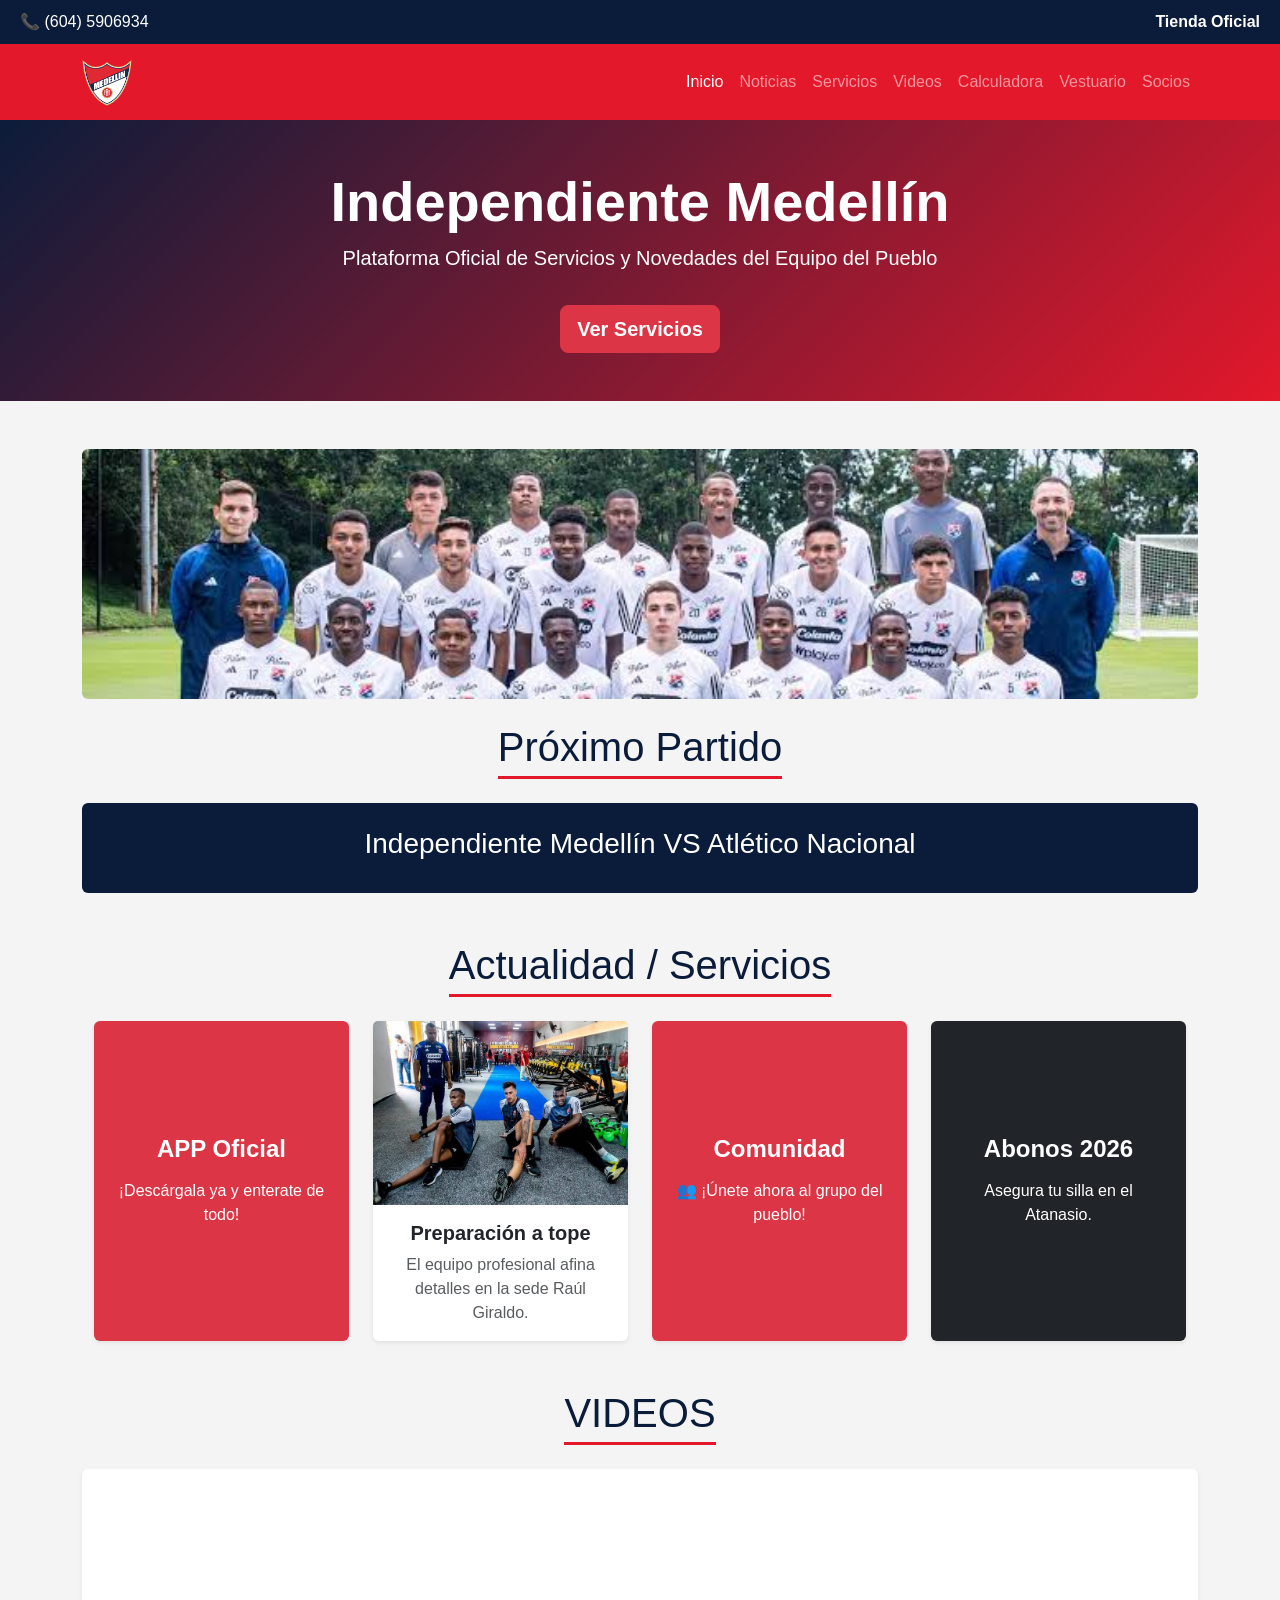
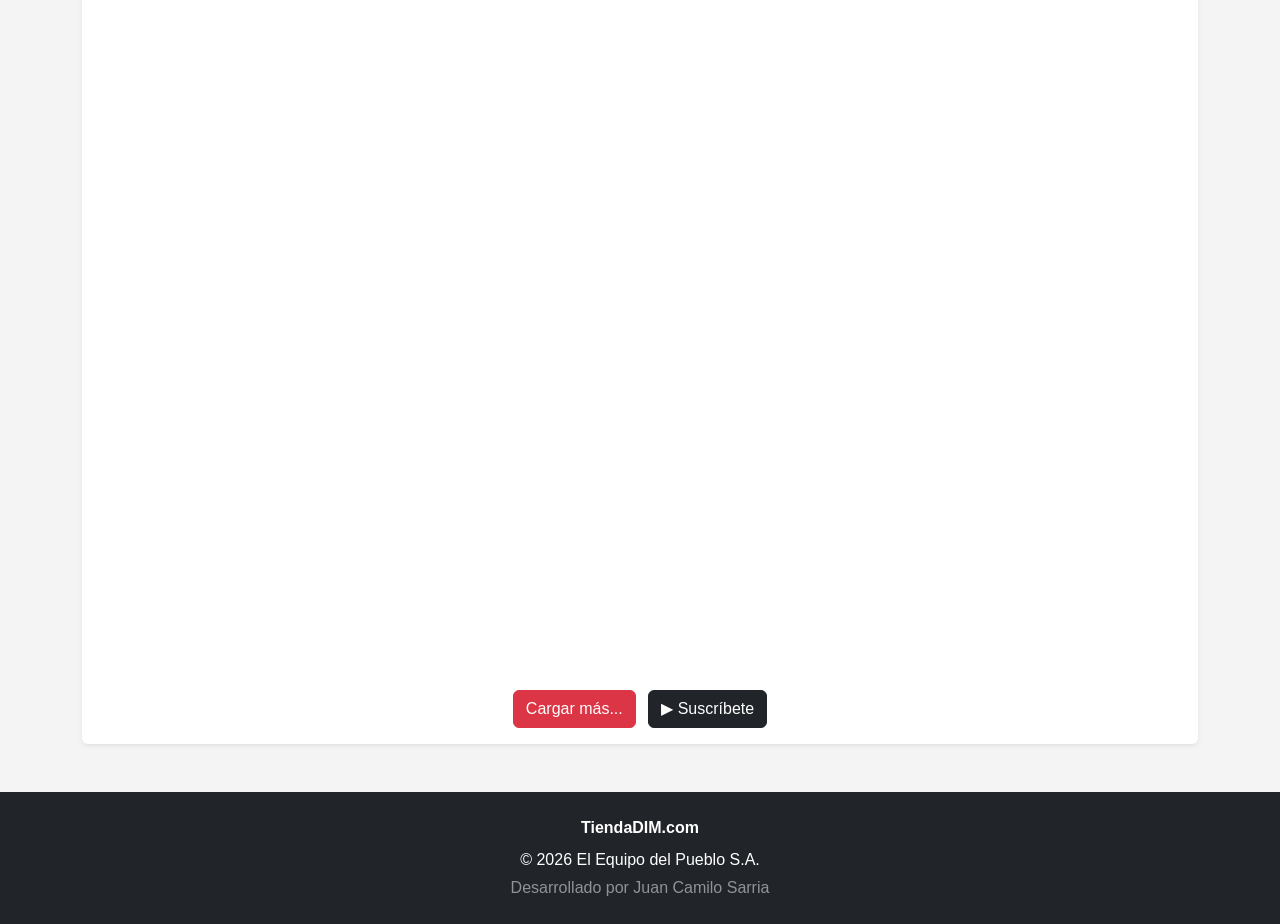
<file: Pagnina Medallo/html/index.html>
<!DOCTYPE html>
<html lang="es">
<head>
    <meta charset="UTF-8">
    <meta name="viewport" content="width=device-width, initial-scale=1.0">
    <title>DIM Oficial - El Equipo del Pueblo</title>
    
    <!-- Librería Bootstrap 5 CDN (Obligatoria según taller) -->
    <link href="https://cdn.jsdelivr.net/npm/bootstrap@5.3.3/dist/css/bootstrap.min.css" rel="stylesheet">
    <link rel="stylesheet" href="../css/style.css">
</head>
<body>

    <!-- Contacto Superior -->
    <div class="contacto">
        <span class="telefono">📞 (604) 5906934</span>
        <a href="https://tiendadim.com/" target="_blank">Tienda Oficial</a>
    </div>

    <!-- Navegación Responsiva con Menú Hamburguesa en móvil (<992px) -->
    <nav class="navbar navbar-expand-lg navbar-dark nav-dim sticky-top">
        <div class="container">
            <a class="navbar-brand" href="#">
                <img src="../img/EscudoNuevo2026.png" alt="Escudo DIM" class="logo">
            </a>
            
            <button class="navbar-toggler" type="button" data-bs-toggle="collapse" data-bs-target="#menuPrincipal">
                <span class="navbar-toggler-icon"></span>
            </button>
            
            <div class="collapse navbar-collapse" id="menuPrincipal">
                <ul class="navbar-nav ms-auto">
                    <li class="nav-item"><a class="nav-link active" href="#inicio">Inicio</a></li>
                    <li class="nav-item"><a class="nav-link" href="#noticias">Noticias</a></li>
                    <li class="nav-item"><a class="nav-link" href="#servicios">Servicios</a></li>
                    <li class="nav-item"><a class="nav-link" href="#videos">Videos</a></li>
                    <li class="nav-item"><a class="nav-link" href="../html/Calculadora.html">Calculadora</a></li>
                    <li class="nav-item"><a class="nav-link" href="../html/Inventario.html">Vestuario</a></li>
                    <li class="nav-item"><a class="nav-link" href="socio.html">Socios</a></li>
                    
                </ul>
            </div>
        </div>
    </nav>

    <!-- Hero Section (Sección Principal) -->
    <section id="inicio" class="hero-section py-5 text-center text-white">
        <div class="container">
            <h1 class="display-4 fw-bold">Independiente Medellín</h1>
            <p class="lead">Plataforma Oficial de Servicios y Novedades del Equipo del Pueblo</p>
            <a href="#servicios" class="btn btn-danger btn-lg mt-3 fw-bold">Ver Servicios</a>
        </div>
    </section>

    <main class="container my-5">
      
        <!-- Banner Principal -->
        <div class="row mb-4">
            <div class="col-12">
                <img src="../img/images (2).jpg" alt="La Cantera DIM" class="banner img-fluid rounded">
            </div>
        </div>
       
        <!-- Próximo Partido -->
        <section class="seccion text-center mb-5">
            <h2>Próximo Partido</h2>
            <div class="marcador p-4 rounded mt-3">
                <h3>Independiente Medellín VS Atlético Nacional</h3>
            </div>
        </section>

        <!-- SECCIÓN DE SERVICIOS -->
        <section id="servicios" class="seccion text-center mb-5">
            <h2 class="mb-4">Actualidad / Servicios</h2>
            
            <div class="container">
                <div class="row g-4">
                    <!-- Tarjeta 1: APP Oficial -->
                    <div class="col-12 col-md-6 col-lg-3">
                        <div class="card h-100 shadow-sm border-0 bg-danger text-white">
                            <div class="card-body d-flex flex-column justify-content-center text-center p-4">
                                <h3 class="h4 fw-bold">APP Oficial</h3>
                                <p class="card-text mt-2">¡Descárgala ya y enterate de todo!</p>
                            </div>
                        </div>
                    </div>

                    <!-- Tarjeta 2: Entrenamiento -->
                    <div class="col-12 col-md-6 col-lg-3">
                        <div class="card h-100 shadow-sm border-0">
                            <img src="../img/images (1).jpg" class="card-img-top" alt="Entrenamiento DIM">
                            <div class="card-body d-flex flex-column justify-content-between text-center">
                                <h3 class="h5 fw-bold text-dark">Preparación a tope</h3>
                                <p class="card-text text-muted">El equipo profesional afina detalles en la sede Raúl Giraldo.</p>
                            </div>
                        </div>
                    </div>

                    <!-- Tarjeta 3: Comunidad -->
                    <div class="col-12 col-md-6 col-lg-3">
                        <div class="card h-100 shadow-sm border-0 bg-danger text-white">
                            <div class="card-body d-flex flex-column justify-content-center text-center p-4">
                                <h3 class="h4 fw-bold">Comunidad</h3>
                                <p class="card-text mt-2">👥 ¡Únete ahora al grupo del pueblo!</p>
                            </div>
                        </div>
                    </div>

                    <!-- Tarjeta 4: Tienda/Abonos -->
                    <div class="col-12 col-md-6 col-lg-3">
                        <div class="card h-100 shadow-sm border-0 bg-dark text-white">
                            <div class="card-body d-flex flex-column justify-content-center text-center p-4">
                                <h3 class="h4 fw-bold">Abonos 2026</h3>
                                <p class="card-text mt-2">Asegura tu silla en el Atanasio.</p>
                            </div>
                        </div>
                    </div>
                </div>
            </div>
        </section>

        <!-- Videos -->
        <section id="videos" class="seccion mb-5 text-center">
            <h2>VIDEOS</h2>
            <div class="contenedor-videos p-3 rounded shadow-sm bg-white mt-3">
                <div class="video-principal mb-3">
                    <iframe src="https://www.youtube.com/embed/Z_X-hQxXvXo" title="Presentación Juan Fernando Quintero" frameborder="0" allowfullscreen></iframe>
                </div>

                <div class="row g-2">
                    <div class="col-6 col-md-3">
                        <iframe src="https://www.youtube.com/embed/Z_X-hQxXvXo" class="w-100" style="aspect-ratio: 16/9;" frameborder="0" allowfullscreen></iframe>
                    </div>
                    <div class="col-6 col-md-3">
                        <iframe src="https://www.youtube.com/embed/Z_X-hQxXvXo" class="w-100" style="aspect-ratio: 16/9;" frameborder="0" allowfullscreen></iframe>
                    </div>
                    <div class="col-6 col-md-3">
                        <iframe src="https://www.youtube.com/embed/Z_X-hQxXvXo" class="w-100" style="aspect-ratio: 16/9;" frameborder="0" allowfullscreen></iframe>
                    </div>
                    <div class="col-6 col-md-3">
                        <iframe src="https://www.youtube.com/embed/Z_X-hQxXvXo" class="w-100" style="aspect-ratio: 16/9;" frameborder="0" allowfullscreen></iframe>
                    </div>
                </div>

                <div class="botones-video mt-3">
                    <button class="btn btn-danger me-2">Cargar más...</button>
                    <button class="btn btn-dark">▶ Suscríbete</button>
                </div>
            </div>
        </section>
    </main>

    <footer class="bg-dark text-white text-center py-4 mt-5">
        <div class="container">
            <a href="https://tiendadim.com/" target="_blank" class="text-white text-decoration-none fw-bold d-block mb-2">TiendaDIM.com</a>
            <p class="mb-1">© 2026 El Equipo del Pueblo S.A.</p>
            <p class="mb-0 text-white-50">Desarrollado por Juan Camilo Sarria</p>
        </div>
    </footer>


    <script src="https://cdn.jsdelivr.net/npm/bootstrap@5.3.3/dist/js/bootstrap.bundle.min.js"></script>

    <script src="../js/Java.js"></script>

</body>
</html>
</file>
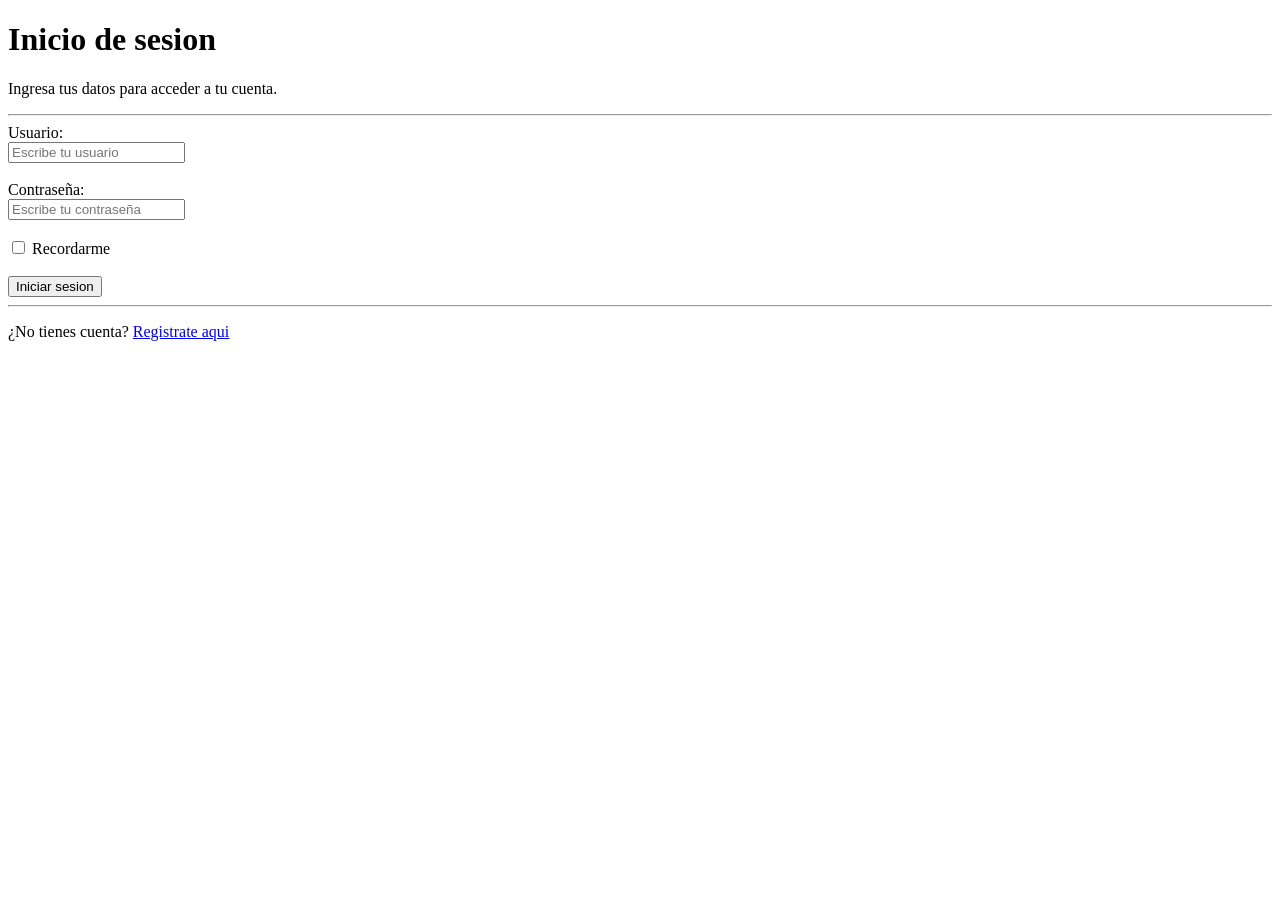
<file: Pagina Graficas/Login.html>
<!DOCTYPE html>
<html lang="en">
<head>
    <meta charset="UTF-8">
    <meta name="viewport" content="width=device-width, initial-scale=1.0">
    <title>Login</title>
</head>

<!DOCTYPE html>
<html lang="es">
<head>
    <meta charset="UTF-8">
    <meta name="viewport" content="width=device-width, initial-scale=1.0">
    <title>Inicio de sesion</title>
</head>
<body>

<h1>Inicio de sesion</h1>
<p>Ingresa tus datos para acceder a tu cuenta.</p>

<hr>

<form action="Pagina Graficas.html" method="get">
    <label for="usuario">Usuario:</label>
    <br>
    <input type="text" id="usuario" name="usuario" placeholder="Escribe tu usuario">

    <br>
    <br>

    <label for="password">Contraseña:</label>
    <br>
    <input type="password" id="password" name="password" placeholder="Escribe tu contraseña">

    <br>
    <br>

    <input type="checkbox" id="recordar" name="recordar">
    <label for="recordar">Recordarme</label>

    <br>
    <br>

    <button type="submit">Iniciar sesion</button>
</form>

<hr>

<p>¿No tienes cuenta? <a href="Registro.html">Registrate aqui</a></p>

</body>
</html>
</file>
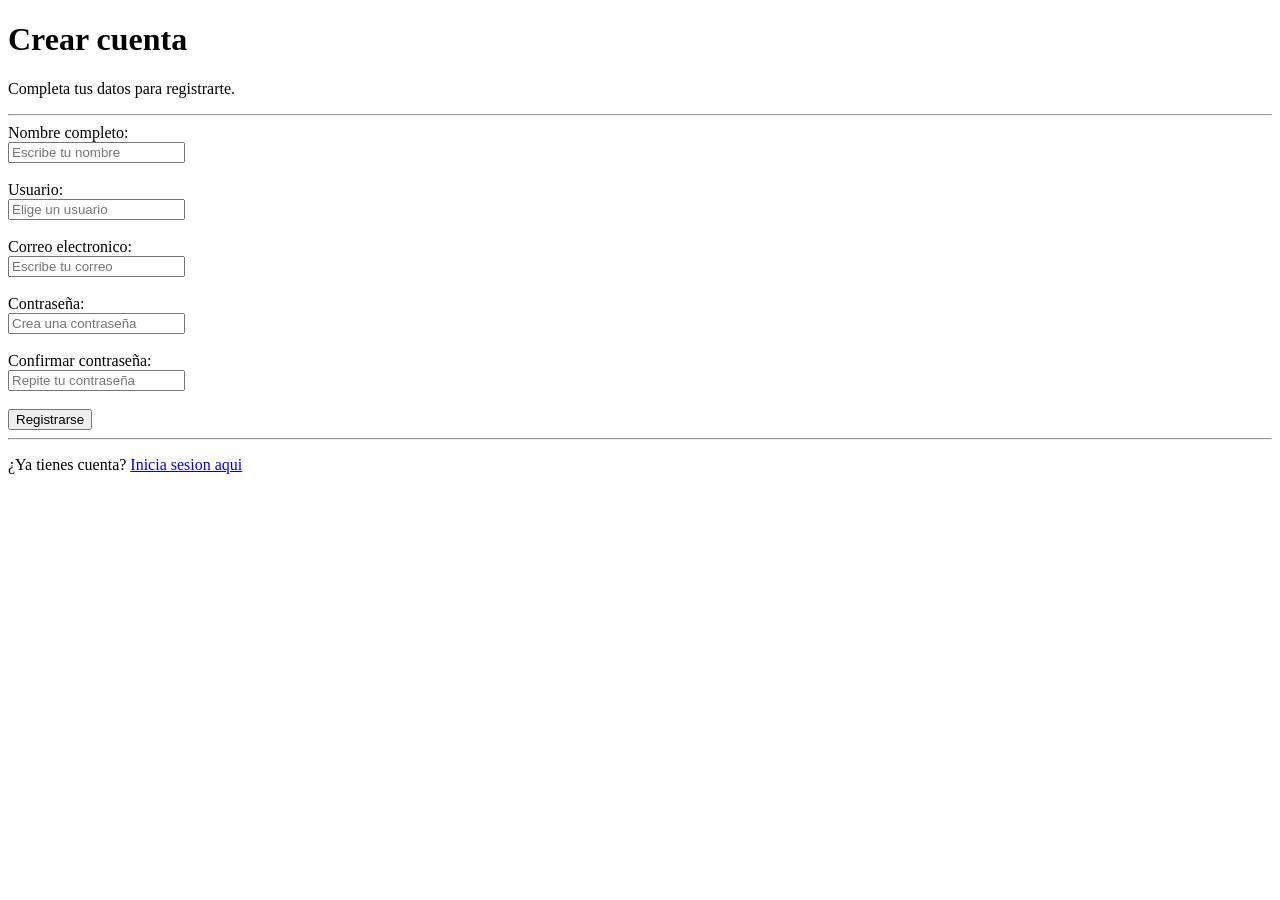
<file: Pagina Graficas/Registro.html>
<!DOCTYPE html>
<html lang="en">
<head>
    <meta charset="UTF-8">
    <meta name="viewport" content="width=device-width, initial-scale=1.0">
    <title>Document</title>
</head>
<body>
    <!DOCTYPE html>
<html lang="es">
<head>
    <meta charset="UTF-8">
    <meta name="viewport" content="width=device-width, initial-scale=1.0">
    <title>Registrarse</title>
</head>

<!DOCTYPE html>

<h1>Crear cuenta</h1>
<p>Completa tus datos para registrarte.</p>

<hr>

<form action="https://api.web3forms.com/submit" method="POST">
    <input type="hidden" name="access_key" value="9f4c6eeb-5a91-4ac0-b427-4c4e11591c02">

    <label for="nombre">Nombre completo:</label>
    <br>
    <input type="text" id="nombre" name="nombre" placeholder="Escribe tu nombre" required>

    <br>
    <br>

    <label for="usuario">Usuario:</label>
    <br>
    <input type="text" id="usuario" name="usuario" placeholder="Elige un usuario" required>

    <br>
    <br>

    <label for="correo">Correo electronico:</label>
    <br>
    <input type="email" id="correo" name="email" placeholder="Escribe tu correo" required>

    <br>
    <br>

    <label for="password">Contraseña:</label>
    <br>
    <input type="password" id="password" name="password" placeholder="Crea una contraseña" required>

    <br>
    <br>

    <label for="password2">Confirmar contraseña:</label>
    <br>
    <input type="password" id="password2" name="password2" placeholder="Repite tu contraseña" required>

    <br>
    <br>

    <button type="submit">Registrarse</button>
</form>

<hr>

<p>¿Ya tienes cuenta? <a href="login.html">Inicia sesion aqui</a></p>

</body>
</html>

</body>
</html>
</file>
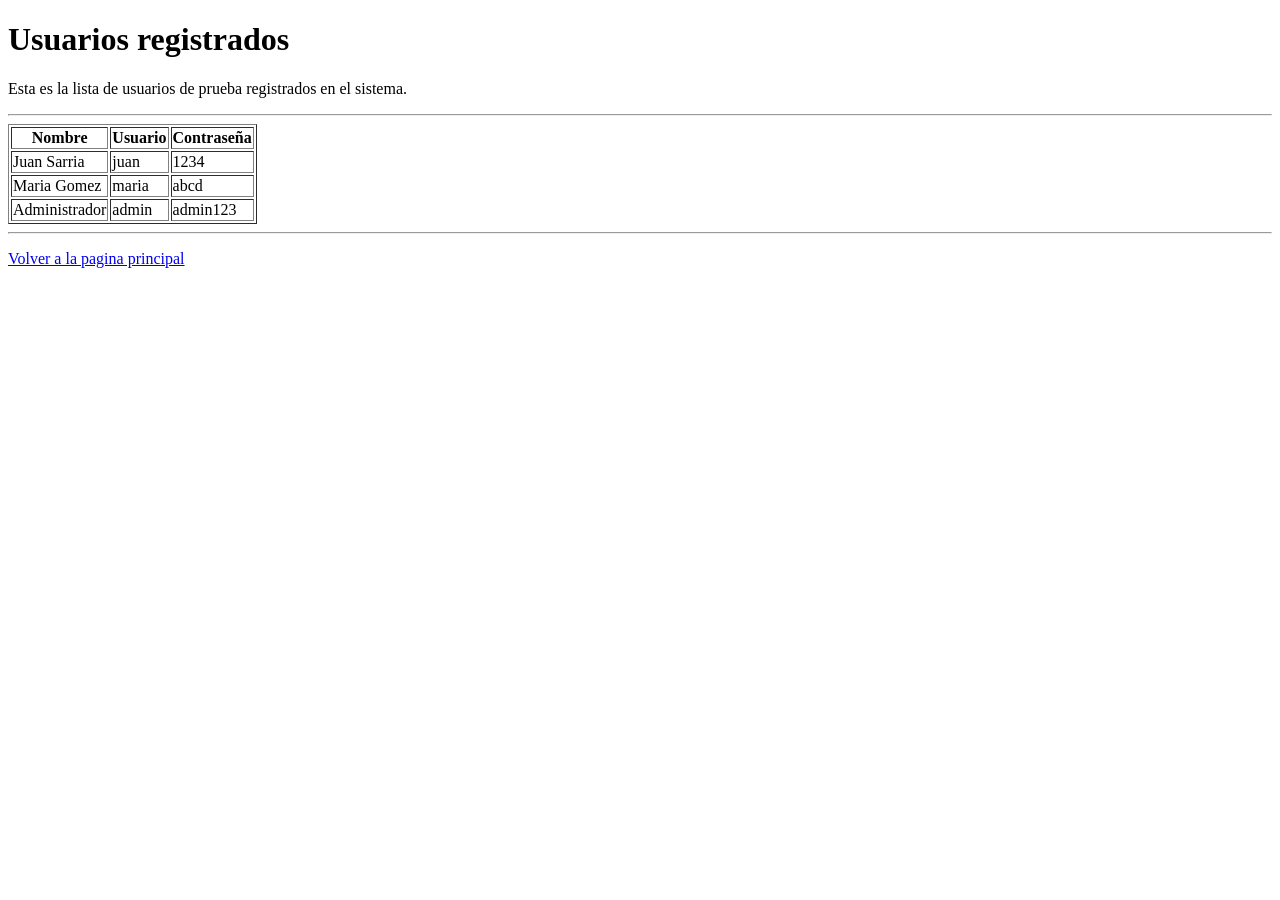
<file: Pagina Graficas/Usuarios Registrados.html>
<!DOCTYPE html>
<html lang="en">
<head>
    <meta charset="UTF-8">
    <meta name="viewport" content="width=device-width, initial-scale=1.0">
    <title>Document</title>
</head>
<body>
    <!DOCTYPE html>
<html lang="es">
<head>
    <meta charset="UTF-8">
    <meta name="viewport" content="width=device-width, initial-scale=1.0">
    <title>Inicio de sesion</title>
</head>
<body>

<!DOCTYPE html>
<html lang="es">
<head>
    <meta charset="UTF-8">
    <meta name="viewport" content="width=device-width, initial-scale=1.0">
    <title>Usuarios registrados</title>



<h1>Usuarios registrados</h1>
<p>Esta es la lista de usuarios de prueba registrados en el sistema.</p>

<hr>

<table border="1">
    <tr>
        <th>Nombre</th>
        <th>Usuario</th>
        <th>Contraseña</th>
    </tr>
    <tr>
        <td>Juan Sarria</td>
        <td>juan</td>
        <td>1234</td>
    </tr>
    <tr>
        <td>Maria Gomez</td>
        <td>maria</td>
        <td>abcd</td>
    </tr>
    <tr>
        <td>Administrador</td>
        <td>admin</td>
        <td>admin123</td>
    </tr>
</table>

<hr>

<p><a href="Pagina Graficas.html">Volver a la pagina principal</a></p>


</body>
</html>
</file>
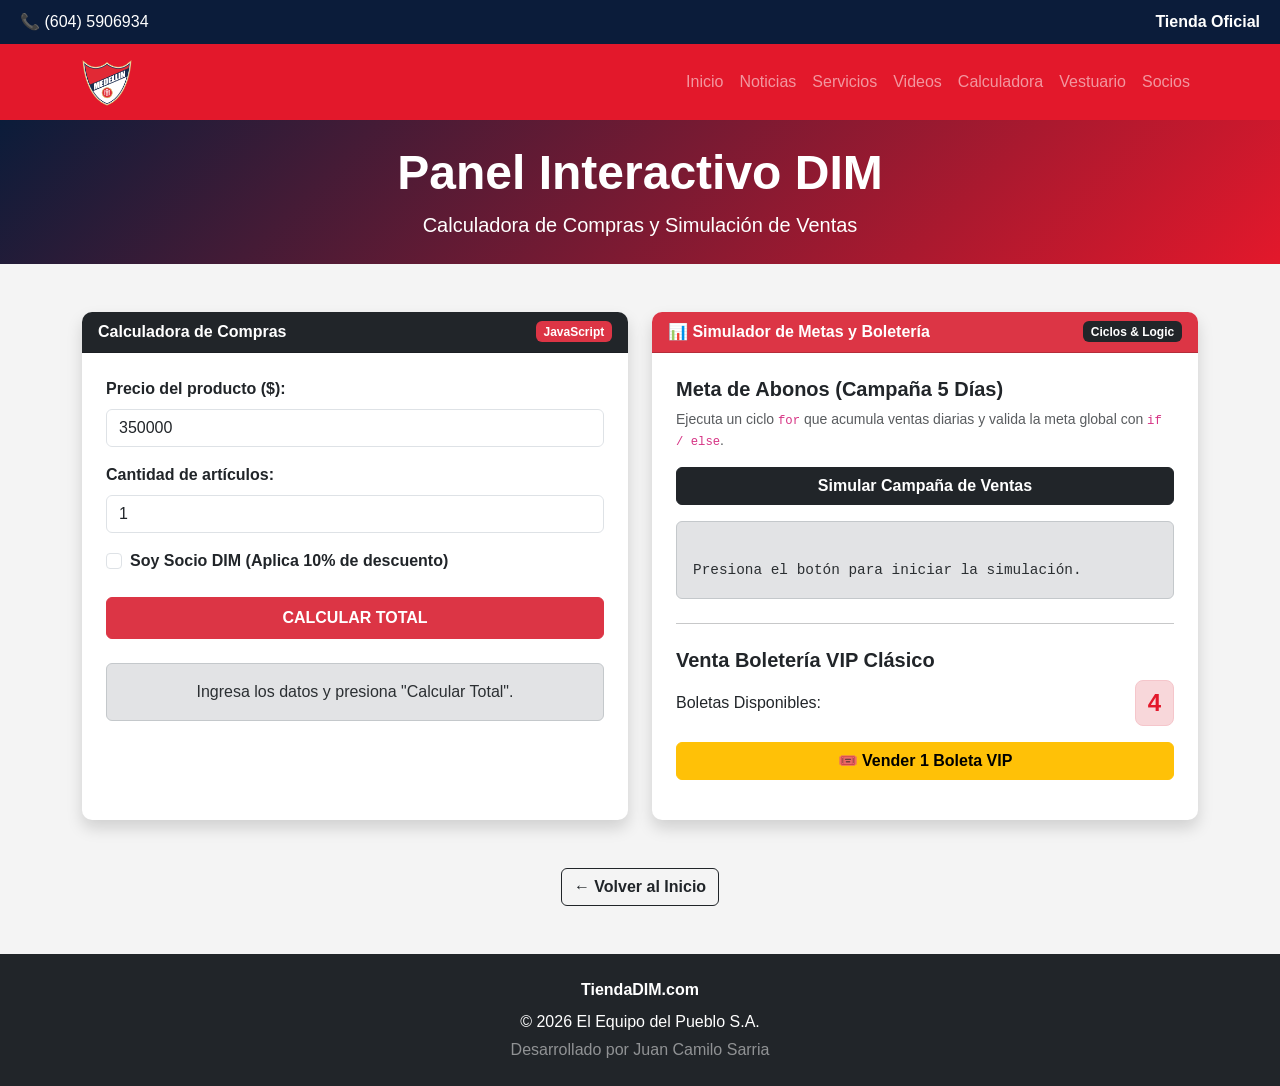
<file: Pagnina Medallo/html/Calculadora.html>
<!DOCTYPE html>
<html lang="es">
<head>
    <meta charset="UTF-8">
    <meta name="viewport" content="width=device-width, initial-scale=1.0">
    <title>Calculadora Interactiva - DIM</title>
    
    <!-- Bootstrap 5 CDN -->
    <link href="https://cdn.jsdelivr.net/npm/bootstrap@5.3.3/dist/css/bootstrap.min.css" rel="stylesheet">
    <link rel="stylesheet" href="../css/style.css">
    <link rel="stylesheet" href="../css/Calculadora.css">
</head>
<body>

    <!-- Contacto Superior -->
    <div class="contacto">
        <span class="telefono">📞 (604) 5906934</span>
        <a href="https://tiendadim.com/" target="_blank">Tienda Oficial</a>
    </div>

    <!-- Navegación Responsiva con Menú Hamburguesa -->
    <nav class="navbar navbar-expand-lg navbar-dark nav-dim sticky-top">
        <div class="container">
            <a class="navbar-brand" href="index.html">
                <img src="../img/EscudoNuevo2026.png" alt="Escudo DIM" class="logo">
            </a>
            
            <button class="navbar-toggler" type="button" data-bs-toggle="collapse" data-bs-target="#menuPrincipal">
                <span class="navbar-toggler-icon"></span>
            </button>
            
            <div class="collapse navbar-collapse" id="menuPrincipal">
                <ul class="navbar-nav ms-auto">
                    <li class="nav-item"><a class="nav-link" href="index.html">Inicio</a></li>
                    <li class="nav-item"><a class="nav-link" href="index.html#noticias">Noticias</a></li>
                    <li class="nav-item"><a class="nav-link" href="index.html#servicios">Servicios</a></li>
                    <li class="nav-item"><a class="nav-link" href="index.html#videos">Videos</a></li>
                    <li class="nav-item"><a class="nav-link" href="../html/Calculadora.html">Calculadora</a></li>
                    <li class="nav-item"><a class="nav-link" href="../html/Inventario.html">Vestuario</a></li>
                    <li class="nav-item"><a class="nav-link" href="socio.html">Socios</a></li>
                </ul>
            </div>
        </div>
    </nav>

    <!-- Encabezado de la Sección -->
    <section class="hero-section py-4 text-center text-white">
        <div class="container">
            <h1 class="display-5 fw-bold">Panel Interactivo DIM</h1>
            <p class="lead mb-0">Calculadora de Compras y Simulación de Ventas</p>
        </div>
    </section>

    <main class="container my-5">
        <div class="row g-4">
            
            <!-- 1. Tarjeta Calculadora de Tienda y Abonos -->
            <div class="col-12 col-lg-6">
                <div class="card shadow border-0 h-100 panel-card">
                    <div class="card-header bg-dark text-white fw-bold d-flex justify-content-between align-items-center">
                        <span>Calculadora de Compras</span>
                        <span class="badge bg-danger">JavaScript</span>
                    </div>
                    <div class="card-body p-4">
                        <div class="mb-3">
                            <label for="precioInput" class="form-label fw-semibold">Precio del producto ($):</label>
                            <input type="number" id="precioInput" class="form-control" value="350000" min="0">
                        </div>
                        
                        <div class="mb-3">
                            <label for="cantidadInput" class="form-label fw-semibold">Cantidad de artículos:</label>
                            <input type="number" id="cantidadInput" class="form-control" value="1" min="1">
                        </div>
                        
                        <div class="form-check mb-4">
                            <input class="form-check-input" type="checkbox" id="socioCheck">
                            <label class="form-check-label fw-semibold" for="socioCheck">
                                Soy Socio DIM (Aplica 10% de descuento)
                            </label>
                        </div>
                        
                        <button class="btn btn-danger w-100 py-2 fw-bold text-uppercase" onclick="ejecutarCalculadora()">
                            Calcular Total
                        </button>
                        
                        <div id="resultadoCalculadora" class="alert alert-secondary mt-4 mb-0 text-center">
                            Ingresa los datos y presiona "Calcular Total".
                        </div>
                    </div>
                </div>
            </div>

            <!-- 2. Tarjeta Simulador de Campaña y Boletas VIP -->
            <div class="col-12 col-lg-6">
                <div class="card shadow border-0 h-100 panel-card">
                    <div class="card-header bg-danger text-white fw-bold d-flex justify-content-between align-items-center">
                        <span>📊 Simulador de Metas y Boletería</span>
                        <span class="badge bg-dark">Ciclos & Logic</span>
                    </div>
                    <div class="card-body p-4">
                        <h5 class="fw-bold text-dark">Meta de Abonos (Campaña 5 Días)</h5>
                        <p class="text-muted small">Ejecuta un ciclo <code>for</code> que acumula ventas diarias y valida la meta global con <code>if / else</code>.</p>
                        
                        <button class="btn btn-dark w-100 mb-3 fw-bold" onclick="simularCampana()">
                            Simular Campaña de Ventas
                        </button>
                        
                        <div id="resultadoCampana" class="alert alert-secondary text-preline mb-4" style="white-space: pre-line;">
                            Presiona el botón para iniciar la simulación.
                        </div>

                        <hr class="my-4">

                        <h5 class="fw-bold text-dark">Venta Boletería VIP Clásico</h5>
                        <div class="d-flex align-items-center justify-content-between mb-3">
                            <span>Boletas Disponibles:</span>
                            <span id="boletasDisponibles" class="badge-boletas">4</span>
                        </div>
                        
                        <button class="btn btn-warning w-100 fw-bold" id="btnVender" onclick="venderBoleta()">
                            🎟️ Vender 1 Boleta VIP
                        </button>
                        
                        <div id="resultadoBoletas" class="mt-3 text-center fw-bold"></div>
                    </div>
                </div>
            </div>

        </div>
        
        <!-- Botón para regresar -->
        <div class="text-center mt-5">
            <a href="index.html" class="btn btn-outline-dark fw-bold">← Volver al Inicio</a>
        </div>
    </main>

    <footer class="bg-dark text-white text-center py-4 mt-5">
        <div class="container">
            <a href="https://tiendadim.com/" target="_blank" class="text-white text-decoration-none fw-bold d-block mb-2">TiendaDIM.com</a>
            <p class="mb-1">© 2026 El Equipo del Pueblo S.A.</p>
            <p class="mb-0 text-white-50">Desarrollado por Juan Camilo Sarria</p>
        </div>
    </footer>

    <script src="https://cdn.jsdelivr.net/npm/bootstrap@5.3.3/dist/js/bootstrap.bundle.min.js"></script>
    <script src="../js/Calculadora.js"></script>
</body>
</html>
</file>
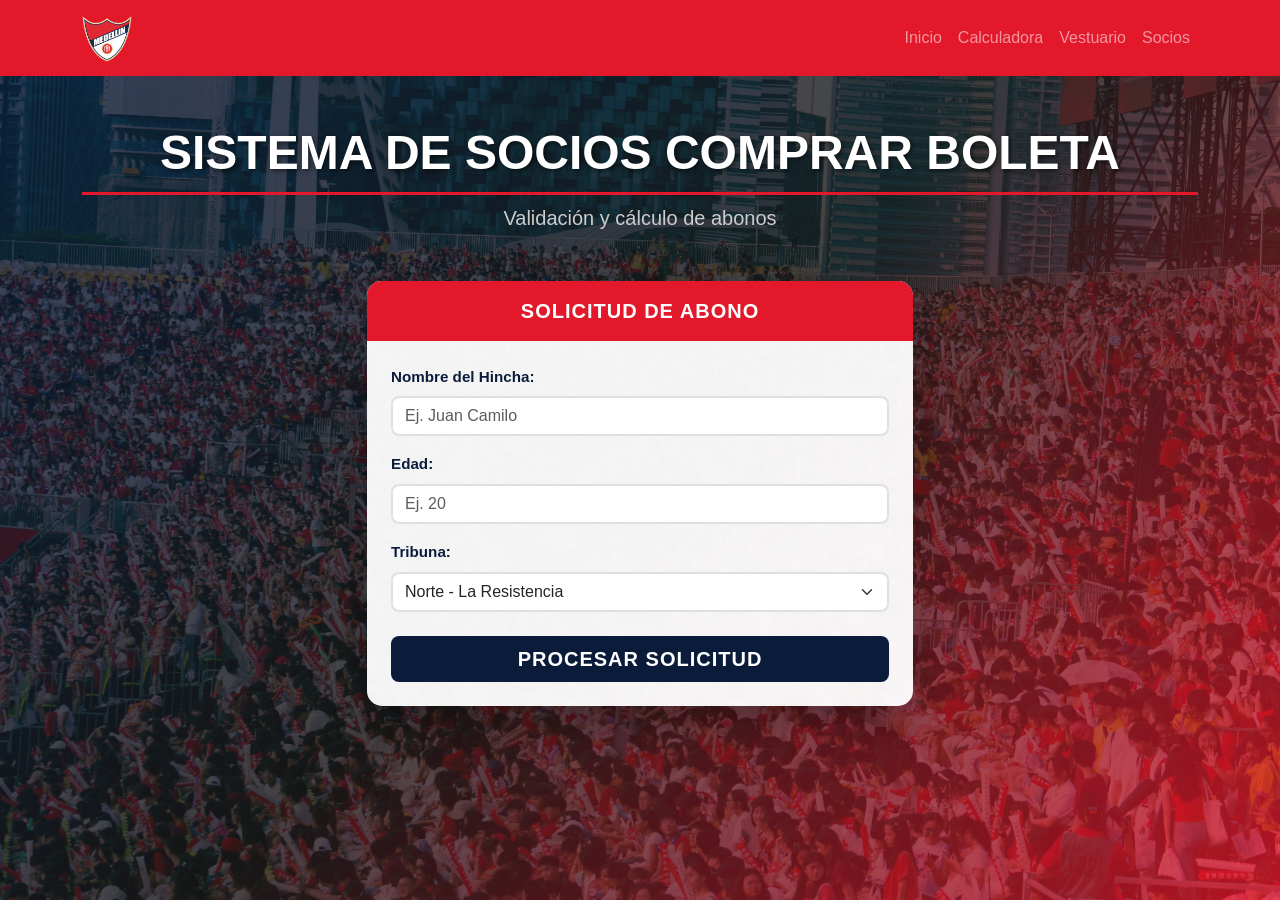
<file: Pagnina Medallo/html/socio.html>
<!DOCTYPE html>
<html lang="es">
<head>
    <meta charset="UTF-8">
    <meta name="viewport" content="width=device-width, initial-scale=1.0">
    <title>Sistema de Socios DIM</title>
    <link href="https://cdn.jsdelivr.net/npm/bootstrap@5.3.3/dist/css/bootstrap.min.css" rel="stylesheet">
    
    <!-- ¡Esta es la línea que faltaba para controlar el tamaño del logo! -->
    <link rel="stylesheet" href="../css/style.css"> 
    
    <link rel="stylesheet" href="../css/socios.css">
</head>
<body class="bg-light text-dark">

    <!-- Navegación Responsiva -->
    <nav class="navbar navbar-expand-lg navbar-dark nav-dim sticky-top">
        <div class="container">
            <a class="navbar-brand" href="../index.html">
                <img src="../img/EscudoNuevo2026.png" alt="Escudo DIM" class="logo">
            </a>
            <button class="navbar-toggler" type="button" data-bs-toggle="collapse" data-bs-target="#menuPrincipal">
                <span class="navbar-toggler-icon"></span>
            </button>
            <div class="collapse navbar-collapse" id="menuPrincipal">
                <ul class="navbar-nav ms-auto">
                    <li class="nav-item"><a class="nav-link" href="index.html">Inicio</a></li>
                    <li class="nav-item"><a class="nav-link" href="Calculadora.html">Calculadora</a></li>
                    <li class="nav-item"><a class="nav-link" href="Inventario.html">Vestuario</a></li>
                    <li class="nav-item"><a class="nav-link" href="socio.html">Socios</a></li>
                </ul>
            </div>
        </div>
    </nav>

    <main class="container my-5">
        <div class="text-center mb-5">
            <h1 class="display-5 fw-bold" style="color: #0b1c3a;">SISTEMA DE SOCIOS COMPRAR BOLETA</h1>
            <p class="lead text-muted">Validación y cálculo de abonos</p>
        </div>

        <div class="row justify-content-center">
            <div class="col-md-6">
                <div class="card shadow-lg border-0">
                    <div class="card-header bg-danger text-white text-center fw-bold fs-5">
                        Solicitud de Abono
                    </div>
                    <div class="card-body p-4">
                        <div class="mb-3">
                            <label class="form-label fw-bold">Nombre del Hincha:</label>
                            <input type="text" id="input-nombre" class="form-control" placeholder="Ej. Juan Camilo">
                        </div>
                        <div class="mb-3">
                            <label class="form-label fw-bold">Edad:</label>
                            <input type="number" id="input-edad" class="form-control" placeholder="Ej. 20">
                        </div>
                        <div class="mb-4">
                            <label class="form-label fw-bold">Tribuna:</label>
                            <select id="select-tribuna" class="form-select">
                                <option value="norte">Norte - La Resistencia</option>
                                <option value="sur">Sur - Familiar</option>
                                <option value="oriental">Oriental</option>
                                <option value="occidental">Occidental</option>
                            </select>
                        </div>
                        <button id="btn-procesar" class="btn btn-dark w-100 fw-bold fs-5 py-2">Procesar Solicitud</button>
                    </div>
                </div>

                <!-- Caja de Resultados -->
                <div id="caja-resultado" class="alert mt-4 d-none fw-bold text-center fs-5 shadow-sm" role="alert">
                    <!-- Aquí se mostrará el mensaje retornado por las funciones -->
                </div>
            </div>
        </div>
    </main>

    <script src="https://cdn.jsdelivr.net/npm/bootstrap@5.3.3/dist/js/bootstrap.bundle.min.js"></script>
    <script src="../js/socios.js"></script>
</body>
</html>
</file>
<file: Pagnina Medallo/css/style.css>
/* Estilos Complementarios */
body {
    font-family: Arial, sans-serif;
    background-color: #f4f4f4;
    color: #333;
}

img {
    max-width: 100%;
    height: auto;
}

.contacto {
    background-color: #0b1c3a;
    color: white;
    padding: 10px 20px;
    display: flex; 
    justify-content: space-between; 
    align-items: center; 
}

.contacto a {
    color: white;
    font-weight: bold;
    text-decoration: none;
}

.nav-dim {
    background-color: #e3182b !important;
}

.logo {
    width: 50px;
    height: auto;
}

.hero-section {
    background: linear-gradient(135deg, #0b1c3a 0%, #e3182b 100%);
}

.banner {
    width: 100%;
    height: 250px;
    object-fit: cover;
}

h2 {
    color: #0b1c3a;
    border-bottom: 3px solid #e3182b;
    display: inline-block;
    padding-bottom: 5px;
    font-size: clamp(1.5rem, 5vw, 2.5rem);
}

.marcador {
    background-color: #0b1c3a;
    color: white;
}

/* Efectos en las tarjetas */
.card {
    transition: transform 0.3s ease, box-shadow 0.3s ease;
}

.card:hover {
    transform: translateY(-5px);
}

.video-principal iframe {
    width: 100%;
    aspect-ratio: 16/9;
    border-radius: 5px;
}
</file>
<file: Pagnina Medallo/css/Calculadora.css>
/* Estilos específicos para la página de la Calculadora */

.panel-card {
    border-radius: 10px;
    overflow: hidden;
    transition: transform 0.2s ease, box-shadow 0.2s ease;
}

.panel-card:hover {
    transform: translateY(-3px);
    box-shadow: 0 0.5rem 1rem rgba(0, 0, 0, 0.15) !important;
}

.badge-boletas {
    font-size: 1.5rem;
    font-weight: bold;
    color: #e3182b;
    background-color: #f8d7da;
    padding: 4px 12px;
    border-radius: 8px;
    border: 1px solid #f5c6cb;
}

.text-preline {
    font-family: monospace;
    font-size: 0.9rem;
}
</file>
<file: Pagnina Medallo/css/socios.css>
body {
    /* Mantenemos tus colores en un degradado transparente y agregamos la URL de la imagen */
    background-image: linear-gradient(135deg, rgba(11, 28, 58, 0.8) 0%, rgba(26, 26, 26, 0.8) 50%, rgba(227, 24, 43, 0.8) 100%), url('../img/estadio.jpg');
    background-size: cover;
    background-position: center;
    background-attachment: fixed;
    color: #f8f9fa;
    min-height: 100vh;
}

/* Título Principal */
h1.display-5 {
    color: #ffffff !important;
    text-shadow: 2px 2px 4px rgba(0, 0, 0, 0.5);
    border-bottom: 3px solid #e3182b;
    padding-bottom: 10px;
}

.text-muted {
    color: #cccccc !important;
}

/* Tarjeta del Formulario (La Taquilla) */
.card {
    background-color: rgba(255, 255, 255, 0.95);
    border-radius: 15px;
    box-shadow: 0 15px 35px rgba(0, 0, 0, 0.3) !important;
    overflow: hidden;
}

/* Cabecera de la Tarjeta */
.card-header {
    background-color: #e3182b !important; /* Rojo DIM */
    text-transform: uppercase;
    letter-spacing: 1px;
    padding: 15px;
    border-bottom: none;
}

/* Campos del formulario */
.form-label {
    color: #0b1c3a; /* Azul DIM para las etiquetas */
    font-size: 0.95rem;
}

.form-control, .form-select {
    border: 2px solid #e0e0e0;
    border-radius: 8px;
    transition: border-color 0.3s ease, box-shadow 0.3s ease;
}

.form-control:focus, .form-select:focus {
    border-color: #0b1c3a;
    box-shadow: 0 0 0 0.25rem rgba(11, 28, 58, 0.25);
}

/* Botón de Procesar */
#btn-procesar {
    background-color: #0b1c3a; /* Azul oscuro */
    border: none;
    border-radius: 8px;
    text-transform: uppercase;
    letter-spacing: 1px;
    transition: background-color 0.3s ease, transform 0.2s ease;
}

#btn-procesar:hover {
    background-color: #e3182b; /* Cambia a rojo al pasar el mouse */
    transform: translateY(-2px);
}

/* Caja de Resultados (Alertas) */
#caja-resultado {
    border-radius: 10px;
    border: none;
    animation: aparecer 0.4s ease-out;
}

.alert-success {
    background-color: #d1e7dd;
    color: #0f5132;
    border-left: 5px solid #198754;
}

.alert-danger {
    background-color: #f8d7da;
    color: #842029;
    border-left: 5px solid #dc3545;
}

/* Animación para cuando aparece el resultado */
@keyframes aparecer {
    from {
        opacity: 0;
        transform: translateY(-10px);
    }
    to {
        opacity: 1;
        transform: translateY(0);
    }
}
</file>
